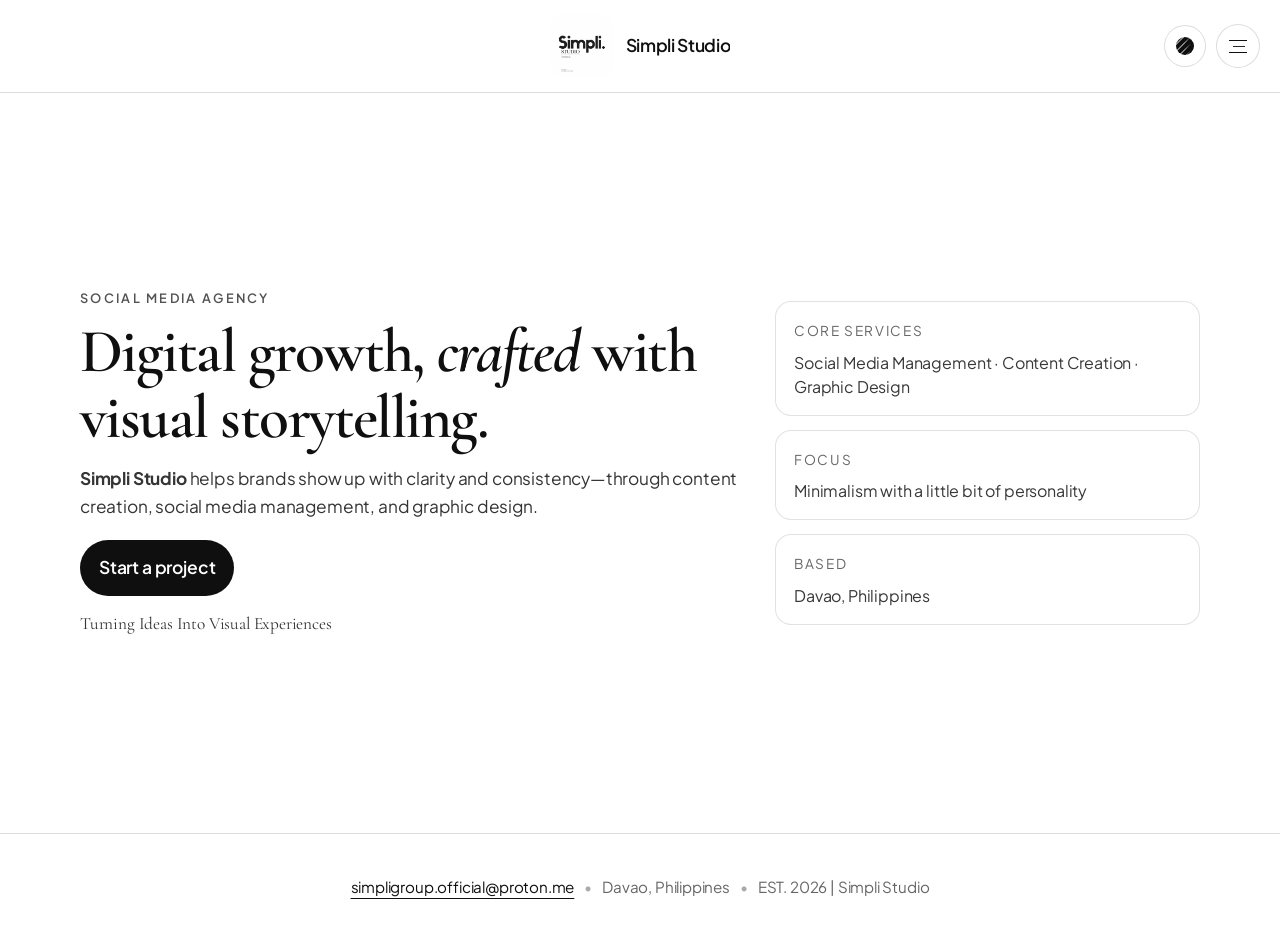
<file: index.html>
<!doctype html>
<html lang="en" data-theme="light" data-page="index">
  <head>
    <meta charset="UTF-8" />
    <meta name="viewport" content="width=device-width, initial-scale=1.0" />
    <meta name="color-scheme" content="light dark" />

    <title>Simpli Studio — Premium Social Media Agency</title>
    <meta
      name="description"
      content="Simpli Studio — Turning Ideas Into Visual Experiences. Content Creation, Social Media Management, Graphic Design."
    />
    <link rel="icon" type="image/png" href="assets/Logo-2.png" />

    <!-- Fonts -->
    <link rel="preconnect" href="https://fonts.googleapis.com" />
    <link rel="preconnect" href="https://fonts.gstatic.com" crossorigin />
    <link
      href="https://fonts.googleapis.com/css2?family=Cormorant+Garamond:wght@400;500;600&family=Plus+Jakarta+Sans:wght@400;500;600&display=swap"
      rel="stylesheet"
    />

    <link rel="stylesheet" href="style.css" />
  </head>

  <body>
    <a class="skip-link" href="#main">Skip to content</a>

    <header class="site-header" role="banner">
      <nav class="nav" aria-label="Primary">
        <div class="nav__left"></div>

        <a class="brand" href="index.html" aria-label="Simpli Studio home">
          <img
            class="brand__logo"
            id="siteLogo"
            src="assets/Logo-1.png"
            alt="Simpli Studio logo"
            width="64"
            height="64"
            decoding="async"
            fetchpriority="high"
          />
          <span class="brand__wordmark">Simpli Studio</span>
        </a>

        <div class="nav__desktop">
          <button
            class="theme-toggle"
            id="themeToggle"
            type="button"
            aria-label="Toggle theme"
            aria-pressed="false"
            title="Toggle theme"
          >
            <span class="theme-dot" aria-hidden="true"></span>
          </button>

          <button
            class="hamburger"
            id="menuToggle"
            type="button"
            aria-label="Open menu"
            aria-expanded="false"
            aria-controls="mobileMenu"
          >
            <span></span>
            <span></span>
            <span></span>
          </button>
        </div>
      </nav>

      <div class="mobile-menu" id="mobileMenu" hidden>
        <div class="mobile-menu__inner">
          <a class="mobile-menu__link gated-link" href="work.html">Work</a>
          <a class="mobile-menu__link gated-link" href="services.html">Services</a>
          <a class="mobile-menu__link gated-link" href="about.html">About</a>
          <a class="mobile-menu__link gated-link" href="contact.html">Contact</a>
        </div>
      </div>
    </header>

    <main id="main">
      <!-- HERO -->
      <section class="section hero">
        <div class="container hero__grid layout-panel">
          <div class="hero__copy reveal">
            <p class="kicker">Social Media Agency</p>
            <h1 class="hero__title">
              Digital growth,
              <span class="hero__title-accent">crafted</span> with visual
              storytelling.
            </h1>
            <p class="hero__subtitle">
              <strong>Simpli Studio</strong> helps brands show up with clarity
              and consistency—through content creation, social media management,
              and graphic design.
            </p>

            <div class="hero__actions">
              <a class="btn gated-link" href="contact.html">Start a project</a>
              <p class="micro">
                <span class="serif">Turning Ideas Into Visual Experiences</span>
              </p>
            </div>
          </div>

          <aside class="hero__aside reveal" aria-label="Highlights">
            <div class="hero-card">
              <p class="hero-card__label">Core Services</p>
              <p class="hero-card__value">
                Social Media Management · Content Creation · Graphic Design
              </p>
            </div>
            <div class="hero-card">
              <p class="hero-card__label">Focus</p>
              <p class="hero-card__value">Minimalism with a little bit of personality</p>
            </div>
            <div class="hero-card">
              <p class="hero-card__label">Based</p>
              <p class="hero-card__value">Davao, Philippines</p>
            </div>
          </aside>
        </div>
      </section>
    </main>

    <footer class="footer" role="contentinfo">
      <div class="container footer__inner">
        <a class="footer__link" href="mailto:simpligroup.official@proton.me">simpligroup.official@proton.me</a>
        <span class="footer__sep">•</span>
        <span class="footer__text">Davao, Philippines</span>
        <span class="footer__sep">•</span>
        <span class="footer__text">EST. 2026 | Simpli Studio</span>
      </div>
    </footer>

    <script src="script.js" defer></script>
  </body>
</html>
</file>
<file: style.css>
/* =========================
   Simpli Studio — Multi-page Minimal Portfolio
   ========================= */

:root {
  --bg: #ffffff;
  --fg: #0f0f10;
  --muted: rgba(15, 15, 16, 0.64);
  --border: rgba(15, 15, 16, 0.14);

  --accent: #0f0f10;
  --accent-contrast: #ffffff;

  --shadow: 0 18px 60px rgba(0, 0, 0, 0.08);

  --radius: 18px;
  --max: 1120px;

  --serif: "Cormorant Garamond", ui-serif, Georgia, "Times New Roman", serif;
  --sans: "Plus Jakarta Sans", ui-sans-serif, system-ui, -apple-system, Segoe UI,
    Roboto, Helvetica, Arial;

  --ease: cubic-bezier(0.2, 0.8, 0.2, 1);
}

html[data-theme="dark"] {
  --bg: #1b1b1b;
  --fg: rgba(255, 255, 255, 0.92);
  --muted: rgba(255, 255, 255, 0.62);
  --border: rgba(255, 255, 255, 0.14);

  --accent: rgba(255, 255, 255, 0.92);
  --accent-contrast: #1b1b1b;

  --shadow: 0 22px 70px rgba(0, 0, 0, 0.5);
}

/* Global */
*,
*::before,
*::after {
  box-sizing: border-box;
}

html {
  scroll-behavior: smooth;
  height: 100%;
}

body {
  margin: 0;
  background: var(--bg);
  color: var(--fg);
  font-family: var(--sans);
  line-height: 1.6;
  letter-spacing: -0.01em;
  display: flex;
  flex-direction: column;
  min-height: 100vh;
}

main {
  flex: 1;
  display: flex;
  flex-direction: column;
}

body,
.site-header,
.section,
.footer,
.service-card,
.work-tile,
.hero-card,
.fact,
.mobile-menu {
  transition: background-color 0.4s ease, color 0.4s ease, border-color 0.4s ease;
}

img {
  max-width: 100%;
  display: block;
}

a {
  color: inherit;
  text-decoration: none;
}

.container {
  width: min(100% - 40px, var(--max));
  margin-inline: auto;
}

.serif {
  font-family: var(--serif);
  letter-spacing: -0.01em;
}

.muted {
  color: var(--muted);
}

.skip-link {
  position: absolute;
  left: 14px;
  top: 10px;
  padding: 10px 12px;
  border: 1px solid var(--border);
  border-radius: 999px;
  background: var(--bg);
  transform: translateY(-160%);
  transition: transform 0.25s var(--ease);
  z-index: 9999;
}

.skip-link:focus {
  transform: translateY(0);
}

/* Header / Nav */
.site-header {
  position: sticky;
  top: 0;
  z-index: 50;
  background: color-mix(in srgb, var(--bg) 72%, transparent);
  border-bottom: 1px solid var(--border);
  backdrop-filter: blur(14px);
  -webkit-backdrop-filter: blur(14px);
}

.nav {
  display: flex;
  align-items: center;
  justify-content: center;
  padding: 14px 20px;
  gap: 18px;
  position: relative;
}

.nav__left {
  position: absolute;
  left: 20px;
  display: flex;
}

.nav__desktop {
  position: absolute;
  right: 20px;
  display: flex;
  align-items: center;
  gap: 10px;
}

.brand {
  display: inline-flex;
  align-items: center;
  justify-content: center;
  gap: 12px;
  min-width: 0;
  white-space: nowrap;
}

.brand__logo {
  width: 64px;
  height: 64px;
  border-radius: 14px;
  background: var(--bg);
}

.brand__wordmark {
  font-weight: 600;
  letter-spacing: -0.02em;
  white-space: nowrap;
  overflow: hidden;
  text-overflow: ellipsis;
}

/* Theme toggle */
.theme-toggle {
  width: 42px;
  height: 42px;
  border-radius: 999px;
  border: 1px solid var(--border);
  background: color-mix(in srgb, var(--bg) 80%, transparent);
  display: inline-grid;
  place-items: center;
  cursor: pointer;
  padding: 0;
  transition: transform 0.2s var(--ease), background-color 0.3s var(--ease),
    border-color 0.3s ease;
}

.theme-toggle:hover {
  transform: translateY(-1px);
}

.theme-dot {
  width: 18px;
  height: 18px;
  border-radius: 999px;
  background: var(--fg);
  position: relative;
  transition: background-color 0.4s ease;
}

html[data-theme="light"] .theme-dot::after {
  content: "";
  position: absolute;
  inset: -3px;
  border-radius: 999px;

  background: repeating-linear-gradient(
    135deg,
    rgba(255, 255, 255, 0) 0px,
    rgba(255, 255, 255, 0) 4px,
    rgba(255, 255, 255, 0.55) 4px,
    rgba(255, 255, 255, 0.55) 5px
  );

  -webkit-mask: linear-gradient(
    90deg,
    rgba(0, 0, 0, 1) 0%,
    rgba(0, 0, 0, 1) 45%,
    rgba(0, 0, 0, 0) 75%
  );
  mask: linear-gradient(
    90deg,
    rgba(0, 0, 0, 1) 0%,
    rgba(0, 0, 0, 1) 45%,
    rgba(0, 0, 0, 0) 75%
  );

  opacity: 0.9;
  pointer-events: none;
}

html[data-theme="dark"] .theme-dot {
  background: rgba(255, 255, 255, 0.92);
}

/* Hamburger */
.hamburger {
  width: 44px;
  height: 44px;
  border-radius: 999px;
  border: 1px solid var(--border);
  background: color-mix(in srgb, var(--bg) 80%, transparent);
  cursor: pointer;
  padding: 0;
  display: grid;
  place-content: center;
  gap: 5px;
  transition: transform 0.2s var(--ease);
}

.hamburger:hover {
  transform: translateY(-1px);
}

.hamburger span {
  display: block;
  height: 1px;
  width: 18px;
  background: var(--fg);
  transition: width 0.25s var(--ease), margin-left 0.25s var(--ease);
}

.hamburger span:nth-child(2) {
  width: 12px;
  margin-left: 4px;
  opacity: 0.9;
}

/* Mobile dropdown menu */
.mobile-menu {
  position: fixed;
  top: 80px;
  right: 20px;
  width: 280px;
  border: 1px solid var(--border);
  border-radius: var(--radius);
  background: color-mix(in srgb, var(--bg) 95%, transparent);
  backdrop-filter: blur(14px);
  -webkit-backdrop-filter: blur(14px);
  box-shadow: var(--shadow);
  z-index: 49;
  animation: slideInRight 0.3s var(--ease) forwards;
}

.mobile-menu[hidden] {
  display: none;
}

@keyframes slideInRight {
  from {
    opacity: 0;
    transform: translateX(20px);
  }
  to {
    opacity: 1;
    transform: translateX(0);
  }
}

.mobile-menu__inner {
  padding: 16px 12px;
  display: grid;
  gap: 8px;
}

.mobile-menu__link {
  padding: 14px 16px;
  border-radius: 12px;
  border: 1px solid var(--border);
  background: color-mix(in srgb, var(--bg) 92%, transparent);
  color: var(--fg);
  transition: transform 0.2s var(--ease), background-color 0.25s var(--ease);
  text-align: center;
  font-weight: 500;
}

.mobile-menu__link:hover,
.mobile-menu__link:focus-visible {
  transform: translateY(-1px);
  background: color-mix(in srgb, var(--fg) 6%, transparent);
  outline: none;
}

/* Sections */
.section {
  padding: 120px 0;
  display: flex;
  justify-content: center;
  align-items: center;
  flex-grow: 1;
}

.section > .container {
  display: flex;
  justify-content: center;
  width: 100%;
  flex-direction: column;
}

.section__header {
  margin-bottom: 42px;
  max-width: 900px;
  text-align: center;
  margin-left: auto;
  margin-right: auto;
}

.kicker {
  margin: 0 0 10px;
  font-size: 0.9rem;
  color: var(--muted);
  letter-spacing: 0.14em;
  text-transform: uppercase;
}

.section__title {
  font-family: var(--serif);
  font-weight: 600;
  letter-spacing: -0.02em;
  margin: 0 0 16px;
  font-size: clamp(2rem, 3.2vw, 2.8rem);
  line-height: 1.12;
}

.section__subtitle {
  margin: 0;
  color: var(--muted);
  font-size: 1.05rem;
  max-width: 600px;
  margin-left: auto;
  margin-right: auto;
}

.page__title {
  font-family: var(--serif);
  font-weight: 600;
  letter-spacing: -0.03em;
  margin: 0 0 12px;
  font-size: clamp(2.6rem, 4.2vw, 4rem);
  line-height: 1.04;
  text-align: center;
}

.section__cta {
  margin-top: 28px;
  display: flex;
  gap: 12px;
  flex-wrap: wrap;
  justify-content: center;
}

/* Hero layout */
.hero {
  padding: 56px 0;
  min-height: calc(100vh - 160px);
  display: flex;
  align-items: center;
  justify-content: center;
}

.hero .container {
  display: flex;
  justify-content: center;
  width: 100%;
}

.hero .hero__grid {
  display: grid;
  grid-template-columns: 1.4fr 0.9fr;
  gap: 34px;
  align-items: center;
  width: 100%;
  max-width: var(--max);
}

.hero__copy {
  display: flex;
  flex-direction: column;
  justify-content: center;
}

.hero__title {
  font-family: var(--serif);
  font-weight: 600;
  letter-spacing: -0.03em;
  margin: 0 0 14px;
  font-size: clamp(2.8rem, 4.8vw, 4.4rem);
  line-height: 1.03;
}

.hero__title-accent {
  font-style: italic;
}

.hero__subtitle {
  margin: 0 0 20px;
  color: var(--muted);
  font-size: 1.05rem;
  max-width: 62ch;
}

.hero__actions {
  display: grid;
  gap: 12px;
  justify-items: start;
}

.micro {
  margin: 0;
  color: var(--muted);
  font-size: 0.95rem;
}

.hero__aside {
  display: grid;
  gap: 14px;
  height: fit-content;
}

.hero-card {
  border: 1px solid var(--border);
  border-radius: var(--radius);
  padding: 18px 18px 16px;
  background: color-mix(in srgb, var(--bg) 88%, transparent);
  transition: transform 0.25s var(--ease), box-shadow 0.35s var(--ease),
    border-color 0.35s ease;
}

.hero-card:hover {
  transform: translateY(-2px);
  box-shadow: var(--shadow);
  border-color: color-mix(in srgb, var(--fg) 18%, var(--border));
}

.hero-card__label {
  margin: 0 0 8px;
  color: var(--muted);
  font-size: 0.85rem;
  letter-spacing: 0.12em;
  text-transform: uppercase;
}

.hero-card__value {
  margin: 0;
  font-size: 1rem;
  letter-spacing: -0.01em;
  line-height: 1.5;
}

/* Buttons */
.btn {
  display: inline-flex;
  justify-content: center;
  align-items: center;
  width: fit-content;
  padding: 12px 18px;
  border-radius: 999px;
  border: 1px solid var(--border);
  background: var(--accent);
  color: var(--accent-contrast);
  font-weight: 600;
  letter-spacing: -0.01em;
  transition: transform 0.2s var(--ease), background-color 0.25s var(--ease),
    color 0.25s var(--ease), border-color 0.25s var(--ease);
}

.btn:hover,
.btn:focus-visible {
  transform: translateY(-2px);
  background: transparent;
  color: var(--accent);
  border-color: color-mix(in srgb, var(--accent) 35%, var(--border));
  outline: none;
}

.btn--ghost {
  background: transparent;
  color: var(--accent);
}

.btn--ghost:hover,
.btn--ghost:focus-visible {
  background: color-mix(in srgb, var(--fg) 6%, transparent);
}

/* Services */
.services {
  display: grid;
  grid-template-columns: repeat(auto-fit, minmax(320px, 1fr));
  gap: 20px;
  width: 100%;
  max-width: var(--max);
  margin: 0 auto;
}

.service-card {
  border: 1px solid var(--border);
  border-radius: var(--radius);
  padding: 24px 20px;
  background: color-mix(in srgb, var(--bg) 92%, transparent);
  transition: transform 0.25s var(--ease), box-shadow 0.35s var(--ease),
    border-color 0.35s ease;
  display: flex;
  flex-direction: column;
  height: 100%;
}

.service-card:hover {
  transform: translateY(-4px);
  box-shadow: var(--shadow);
  border-color: color-mix(in srgb, var(--fg) 18%, var(--border));
}

.service-card__title {
  font-family: var(--serif);
  font-weight: 600;
  margin: 0 0 14px;
  font-size: 1.3rem;
  line-height: 1.2;
}

.service-card__text {
  margin: 0 0 16px;
  color: var(--muted);
  flex-grow: 1;
}

.service-card__list {
  margin: 12px 0 0;
  padding-left: 18px;
  color: var(--muted);
  font-size: 0.95rem;
}

.service-card__list li {
  margin: 6px 0;
}

/* Work grid */
.work-grid {
  columns: 2;
  column-gap: 2rem;
  width: 100%;
  max-width: var(--max);
  margin: 0 auto;
}

.work-tile {
  break-inside: avoid;
  margin-bottom: 2rem;
  display: flex;
  flex-direction: column;
  overflow: hidden;
  border: 1px solid var(--border);
  border-radius: var(--radius);
  background: var(--bg);
  cursor: pointer;
  transition: transform 0.25s var(--ease), box-shadow 0.35s var(--ease),
    border-color 0.35s ease;
}

.work-tile:hover {
  transform: translateY(-4px);
  box-shadow: var(--shadow);
  border-color: color-mix(in srgb, var(--fg) 18%, var(--border));
}

.work-tile:focus-visible {
  outline: 2px solid color-mix(in srgb, var(--fg) 32%, transparent);
  outline-offset: 3px;
}

.work-tile__media {
  width: 100%;
  overflow: hidden;
  background: var(--bg);
}

.work-tile__media img {
  width: 100%;
  height: auto;
  display: block;
}

.work-tile__meta {
  flex: 0 0 auto;
  display: grid;
  gap: 10px;
  align-content: start;
  padding: 20px 24px;
  text-align: left;
}

.work-tile__meta > .serif {
  margin: 0;
  font-family: var(--serif);
  font-size: clamp(1.4rem, 1.1rem + 1vw, 1.6rem);
  font-weight: 600;
  letter-spacing: -0.02em;
  line-height: 1.08;
  color: var(--fg);
  text-wrap: balance;
}

.work-tile__meta .work-tile__label,
.work-tile__meta .work-tile__tag,
.work-tile__meta .label,
.work-tile__meta .tag {
  margin: 0;
  font-family: var(--sans);
  font-size: 0.76rem;
  font-weight: 600;
  letter-spacing: 0.14em;
  text-transform: uppercase;
  line-height: 1.2;
  color: color-mix(in srgb, var(--fg) 70%, var(--bg));
}

.work-tile__meta > .muted {
  margin: 0;
  font-family: var(--sans);
  font-size: clamp(1rem, 0.96rem + 0.2vw, 1.05rem);
  font-weight: 500;
  letter-spacing: -0.004em;
  line-height: 1.58;
  color: color-mix(in srgb, var(--fg) 86%, var(--bg));
  text-wrap: pretty;
}

/* Work modal */
body.modal-open {
  overflow: hidden;
}

.work-modal {
  position: fixed;
  inset: 0;
  z-index: 120;
  display: grid;
  place-items: center;
  padding: 24px;
}

.work-modal[hidden] {
  display: none;
}

.work-modal__overlay {
  position: absolute;
  inset: 0;
  backdrop-filter: blur(16px);
  -webkit-backdrop-filter: blur(16px);
  background: color-mix(in srgb, var(--bg) 60%, transparent);
  opacity: 0;
  transition: all 0.5s var(--ease);
}

.work-modal__card {
  position: relative;
  width: min(100%, 640px);
  background: var(--bg);
  border: 1px solid var(--border);
  border-radius: var(--radius);
  box-shadow: var(--shadow);
  opacity: 0;
  transform: scale(0.95) translateY(6px);
  transition: all 0.5s var(--ease);
}

.work-modal.is-open .work-modal__overlay {
  opacity: 1;
}

.work-modal.is-open .work-modal__card {
  opacity: 1;
  transform: scale(1) translateY(0);
}

.work-modal__close {
  position: absolute;
  top: 14px;
  right: 14px;
  width: 36px;
  height: 36px;
  border-radius: 999px;
  border: 1px solid var(--border);
  background: color-mix(in srgb, var(--bg) 90%, transparent);
  color: var(--fg);
  display: grid;
  place-items: center;
  font-size: 1.35rem;
  line-height: 1;
  cursor: pointer;
  transition: all 0.5s var(--ease);
}

.work-modal__close:hover,
.work-modal__close:focus-visible {
  transform: translateY(-1px);
  background: color-mix(in srgb, var(--fg) 7%, var(--bg));
  outline: none;
}

.work-modal__header {
  padding: 34px 68px 10px 30px;
}

.work-modal__title {
  margin: 0;
  font-family: var(--serif);
  font-size: clamp(2rem, 4vw, 2.8rem);
  font-weight: 600;
  letter-spacing: -0.02em;
  line-height: 1.04;
}

.work-modal__body {
  padding: 2px 30px 28px;
  color: var(--muted);
  line-height: 1.82;
  font-size: 1.02rem;
  max-width: 62ch;
}

.work-modal__footer {
  border-top: 1px solid var(--border);
  padding: 14px 30px 16px;
  display: flex;
  justify-content: flex-end;
}

.work-modal__writer {
  margin: 0;
  color: var(--muted);
  font-size: 0.75rem;
  text-transform: uppercase;
  letter-spacing: 0.16em;
}

/* About */
.about__grid {
  display: grid;
  grid-template-columns: 1fr 1fr;
  gap: 42px;
  align-items: start;
  max-width: var(--max);
  margin: 0 auto;
  width: 100%;
}

.about__text p {
  margin: 0 0 18px;
  color: var(--muted);
  font-size: 1.05rem;
  line-height: 1.7;
}

.about__facts {
  border: 1px solid var(--border);
  border-radius: var(--radius);
  padding: 24px;
  background: color-mix(in srgb, var(--bg) 92%, transparent);
  display: grid;
  gap: 16px;
  height: fit-content;
}

.fact {
  display: grid;
  gap: 6px;
  padding: 12px 12px;
  border-radius: 14px;
  border: 1px solid color-mix(in srgb, var(--border) 75%, transparent);
}

.fact__label {
  color: var(--muted);
  letter-spacing: 0.14em;
  text-transform: uppercase;
  font-size: 0.8rem;
}

.fact__value {
  font-weight: 600;
  letter-spacing: -0.01em;
}

/* Simple two-col helper */
.two-col {
  display: grid;
  grid-template-columns: 1fr 1fr;
  gap: 32px;
  align-items: start;
  max-width: var(--max);
  margin: 0 auto;
  width: 100%;
}

.lead {
  margin: 0;
  font-size: 1.08rem;
  color: var(--muted);
  line-height: 1.7;
}

/* Contact */
.contact__header {
  text-align: center;
  margin-inline: auto;
  max-width: var(--max);
}

.contact__title {
  margin: 0 0 16px;
  font-family: var(--serif);
  font-weight: 600;
  letter-spacing: -0.03em;
  font-size: clamp(2.6rem, 4.2vw, 4rem);
  line-height: 1.02;
}

.contact__link {
  display: inline-block;
  text-decoration: underline;
  text-decoration-thickness: 1px;
  text-underline-offset: 10px;
  transition: opacity 0.2s var(--ease), transform 0.2s var(--ease);
}

.contact__link:hover,
.contact__link:focus-visible {
  opacity: 0.85;
  transform: translateY(-1px);
  outline: none;
}

.contact__subtitle {
  margin: 0;
  color: var(--muted);
  font-size: 1.05rem;
}

.inline-link {
  text-decoration: underline;
  text-underline-offset: 5px;
  text-decoration-thickness: 1px;
}

/* Footer */
.footer {
  border-top: 1px solid var(--border);
  padding: 40px 0;
  margin-top: 0;
  flex-shrink: 0;
}

.footer__inner {
  display: flex;
  flex-wrap: wrap;
  gap: 10px;
  align-items: center;
  justify-content: center;
  text-align: center;
  color: var(--muted);
  font-size: 0.95rem;
}

.footer__link {
  color: var(--fg);
  text-decoration: underline;
  text-underline-offset: 5px;
  text-decoration-thickness: 1px;
}

.footer__sep {
  opacity: 0.55;
}

/* Reveal animations */
.reveal {
  opacity: 0;
  transform: translateY(15px);
}

.reveal.is-visible {
  opacity: 1;
  transform: translateY(0);
  transition: opacity 0.7s var(--ease), transform 0.7s var(--ease);
}

@media (prefers-reduced-motion: reduce) {
  html {
    scroll-behavior: auto;
  }
  .reveal,
  .reveal.is-visible,
  .btn,
  .service-card,
  .work-tile,
  .theme-toggle,
  .hamburger {
    transition: none !important;
    transform: none !important;
    opacity: 1 !important;
  }

  .work-modal__overlay,
  .work-modal__card,
  .work-modal__close {
    transition: none !important;
  }
}

/* Responsive */
@media (max-width: 980px) {
  .hero .hero__grid {
    grid-template-columns: 1fr;
  }

  .services {
    grid-template-columns: 1fr;
  }

  .about__grid {
    grid-template-columns: 1fr;
  }

  .two-col {
    grid-template-columns: 1fr;
  }

  #work-grid {
    columns: 1;
  }

  .mobile-menu {
    position: fixed;
    top: 70px;
    right: 20px;
    width: 200px;
  }

  .section {
    padding: 80px 0;
  }
}

@media (max-width: 600px) {
  .mobile-menu {
    width: 160px;
    right: 10px;
  }

  .mobile-menu__inner {
    padding: 12px 8px;
  }

  .mobile-menu__link {
    padding: 12px 14px;
    font-size: 0.95rem;
  }

  .brand__wordmark {
    display: none;
  }

  .section {
    padding: 60px 0;
  }

  /* Additional mobile-friendly adjustments */
  .nav {
    padding: 10px 12px;
    gap: 10px;
  }

  .brand__logo {
    width: 44px;
    height: 44px;
    border-radius: 12px;
  }

  .nav__desktop {
    right: 12px;
    gap: 8px;
  }

  .theme-toggle {
    display: none; /* hide theme toggle on very small screens to save space */
  }

  .hamburger {
    width: 40px;
    height: 40px;
  }

  .hero {
    padding: 36px 0;
    min-height: auto;
    align-items: flex-start;
  }

  .hero .hero__grid {
    gap: 18px;
    align-items: start;
  }

  .hero__title {
    font-size: clamp(1.8rem, 6vw, 2.4rem);
  }

  .hero__subtitle {
    font-size: 0.98rem;
    max-width: 48ch;
  }

  .hero__actions {
    justify-items: center;
    margin-top: 12px;
  }

  .btn {
    padding: 12px 16px;
    min-width: 44px;
  }

  .container {
    width: calc(100% - 28px);
  }

  .section__header {
    margin-bottom: 32px;
  }

  .work-modal {
    padding: 14px;
  }

  .work-modal__header {
    padding: 26px 58px 10px 20px;
  }

  .work-modal__body {
    padding: 2px 20px 22px;
    font-size: 0.98rem;
  }

  .work-modal__footer {
    padding: 12px 20px 14px;
  }
}

/* =========================
   Functional Modernism Overrides
   ========================= */

:root {
  --surface: color-mix(in srgb, var(--bg) 94%, var(--fg) 6%);
  --surface-strong: color-mix(in srgb, var(--bg) 90%, var(--fg) 10%);
  --panel-shadow: 0 22px 65px color-mix(in srgb, var(--fg) 10%, transparent);
  --content-max: 1180px;
}

html[data-theme="dark"] {
  --surface: color-mix(in srgb, var(--bg) 92%, var(--fg) 8%);
  --surface-strong: color-mix(in srgb, var(--bg) 88%, var(--fg) 12%);
  --panel-shadow: 0 26px 70px rgba(0, 0, 0, 0.45);
}

body {
  font-size: clamp(16px, 0.95rem + 0.2vw, 17.5px);
  line-height: 1.68;
}

.container {
  width: min(100% - 52px, var(--content-max));
}

.section {
  padding: clamp(72px, 8vw, 122px) 0;
}

.layout-panel {
  border: 0;
  border-radius: 0;
  background: transparent;
  box-shadow: none;
  padding: 0;
}

.hero .layout-panel {
  padding: 0;
}

.section__header {
  margin-bottom: clamp(30px, 4.2vw, 54px);
  max-width: 72ch;
}

.kicker {
  font-family: var(--sans);
  font-size: 0.8rem;
  font-weight: 600;
  letter-spacing: 0.18em;
  color: color-mix(in srgb, var(--fg) 72%, var(--bg));
}

.hero__title,
.page__title,
.section__title,
.contact__title {
  font-family: var(--serif);
  letter-spacing: -0.025em;
  line-height: 1.06;
}

.hero__subtitle,
.section__subtitle,
.lead,
.about__text p,
.service-card__text,
.work-tile__meta > .muted,
.contact__subtitle,
.micro {
  font-family: var(--sans);
  color: color-mix(in srgb, var(--fg) 84%, var(--bg));
  font-size: clamp(1rem, 0.97rem + 0.18vw, 1.08rem);
  line-height: 1.64;
}

.hero-card,
.service-card,
.work-tile,
.about__facts,
.fact {
  border-radius: calc(var(--radius) - 2px);
  background: color-mix(in srgb, var(--surface-strong) 95%, transparent);
  border-color: color-mix(in srgb, var(--border) 82%, transparent);
  transition: transform 0.32s var(--ease), box-shadow 0.42s var(--ease),
    border-color 0.32s var(--ease), background-color 0.32s var(--ease);
}

.service-card:hover,
.work-tile:hover,
.hero-card:hover,
.fact:hover {
  transform: translateY(-3px);
  box-shadow: 0 20px 55px color-mix(in srgb, var(--fg) 14%, transparent);
  border-color: color-mix(in srgb, var(--fg) 24%, var(--border));
}

.service-card:focus-within,
.work-tile:focus-visible,
.btn:focus-visible,
.mobile-menu__link:focus-visible,
.theme-toggle:focus-visible,
.hamburger:focus-visible {
  outline: 2px solid color-mix(in srgb, var(--fg) 42%, transparent);
  outline-offset: 2px;
}

.services {
  gap: clamp(16px, 2vw, 24px);
}

#work-grid {
  gap: clamp(14px, 1.8vw, 22px);
  align-items: start;
  grid-auto-flow: dense;
}

.work-tile {
  display: flex;
  flex-direction: column;
  height: 100%;
}

.work-tile__media {
  position: relative;
  flex-grow: 1;
  flex-shrink: 0;
  width: 100%;
  aspect-ratio: 16 / 10;
  min-height: 220px;
  overflow: hidden;
  border-bottom: 1px solid var(--border);
  background: color-mix(in srgb, var(--fg) 8%, transparent);
}

.work-tile__media[data-size="wide"] {
  aspect-ratio: 16 / 9;
}

.work-tile__media[data-size="square"] {
  aspect-ratio: 1 / 1;
}

.work-tile__media[data-size="tall"] {
  aspect-ratio: 4 / 5;
}

.work-tile__media img {
  width: 100%;
  height: 100%;
  object-fit: cover;
}

.work-tile__meta {
  flex-grow: 0;
  flex-shrink: 0;
  display: grid;
  gap: 10px;
  align-content: start;
  padding: 22px 24px;
  text-align: left;
}

.work-tile__meta > .serif,
.service-card__title {
  margin: 0;
  font-family: var(--serif);
  font-size: clamp(1.3rem, 1.1rem + 0.7vw, 1.55rem);
  font-weight: 600;
  letter-spacing: -0.02em;
  line-height: 1.1;
  color: var(--fg);
}

.service-card__list,
.fact__value,
.hero-card__value {
  color: color-mix(in srgb, var(--fg) 83%, var(--bg));
}

.work-modal__card {
  border-radius: calc(var(--radius) + 2px);
}

@media (max-width: 980px) {
  .container {
    width: calc(100% - 36px);
  }

  .layout-panel {
    padding: 0;
    border-radius: 0;
  }

  .section {
    padding: clamp(56px, 10vw, 84px) 0;
  }

  .work-tile__media {
    min-height: 200px;
  }
}

@media (max-width: 600px) {
  .container {
    width: calc(100% - 24px);
  }

  .layout-panel {
    padding: 0;
    border-radius: 0;
  }

  .section__header {
    margin-bottom: 26px;
  }

  .work-tile__meta {
    padding: 18px 18px 20px;
  }

  .work-tile__media {
    min-height: 180px;
  }

  #work-grid {
    columns: 1;
  }
}

/* =========================
   Seamless Background Cleanup
   ========================= */

.hero-card,
.service-card,
.work-tile,
.about__facts,
.fact,
.mobile-menu,
.mobile-menu__link,
.work-tile__media,
.work-modal__close {
  background: var(--bg) !important;
}

.mobile-menu__link:hover,
.mobile-menu__link:focus-visible,
.btn--ghost:hover,
.btn--ghost:focus-visible,
.work-modal__close:hover,
.work-modal__close:focus-visible {
  background: var(--bg) !important;
}
</file>
